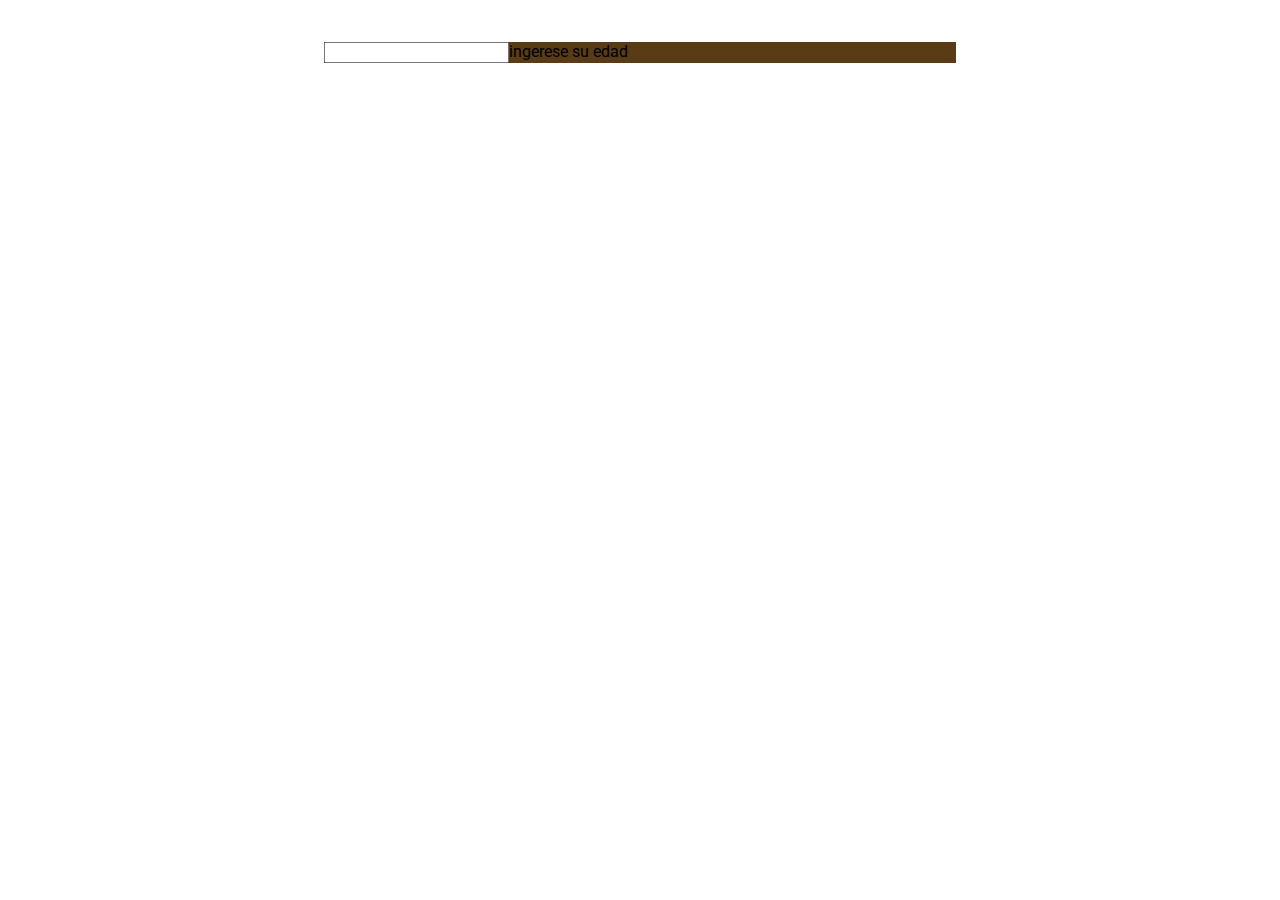
<file: DOM/index.html>
<!DOCTYPE html>
<html lang="es">
<head>
    <meta charset="UTF-8">
    <meta http-equiv="X-UA-Compatible" content="IE=edge">
    <meta name="viewport" content="width=device-width, initial-scale=1.0">
    <link rel="stylesheet" href="styles.css">
    <link rel="preconnect" href="https://fonts.googleapis.com">
<link rel="preconnect" href="https://fonts.gstatic.com" crossorigin>
<link href="https://fonts.googleapis.com/css2?family=Roboto:wght@100&display=swap" rel="stylesheet">
    <title>Document</title>
</head>
<body>
  <button class="boton">click me</button> <br>
  <div id="text"> </div>

  <form class="formulario">
    <input type="number" id="numerousuario"> ingerese su edad<br>
    <intuP type ="button" id="mostrar" value="mostrar consola">
  </form>
  <div class="div"></div>

    <script src="main.js"></script>
</body>
</html>
</file>
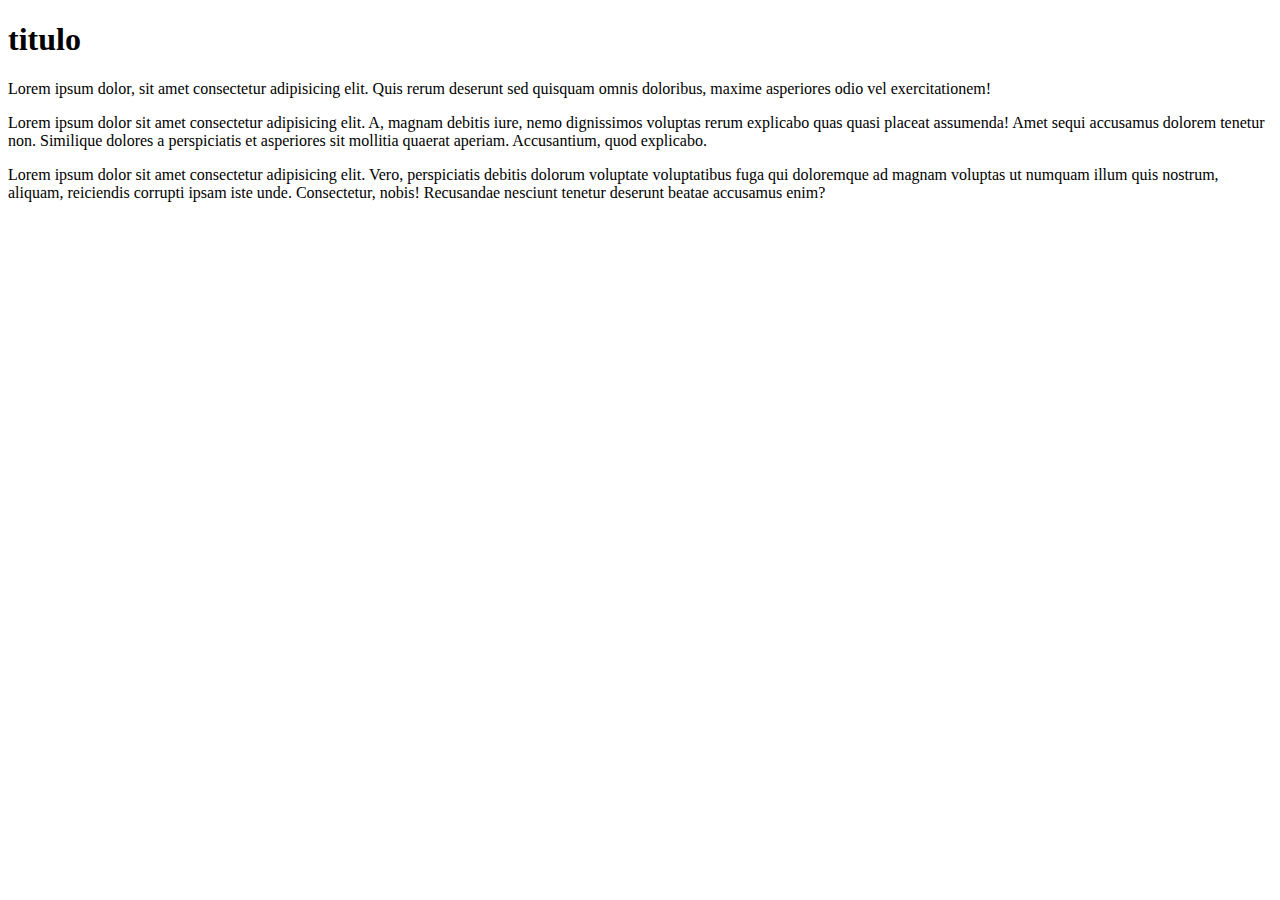
<file: html-js-css/index.html>
<!DOCTYPE html>
<html lang="es">
<head>
    <meta charset="UTF-8">
    <meta http-equiv="X-UA-Compatible" content="IE=edge">
    <meta name="viewport" content="width=device-width, initial-scale=1.0">
    <title>Document</title>
</head>
<body>
    <h1>titulo</h1>
    <p>Lorem ipsum dolor, sit amet consectetur adipisicing elit. Quis rerum deserunt sed quisquam omnis doloribus, maxime asperiores odio vel exercitationem!
    </p>
    <script src='main.js'> </script>
    <p class="la clase">
        Lorem ipsum dolor sit amet consectetur adipisicing elit. A, magnam debitis iure, nemo dignissimos voluptas rerum explicabo quas quasi placeat assumenda! Amet sequi accusamus dolorem tenetur non. Similique dolores a perspiciatis et asperiores sit mollitia quaerat aperiam. Accusantium, quod explicabo.
    </p>
    <p id="porid">
        Lorem ipsum dolor sit amet consectetur adipisicing elit. Vero, perspiciatis debitis dolorum voluptate voluptatibus fuga qui doloremque ad magnam voluptas ut numquam illum quis nostrum, aliquam, reiciendis corrupti ipsam iste unde. Consectetur, nobis! Recusandae nesciunt tenetur deserunt beatae accusamus enim?
    </p>
</body>
</html>
</file>
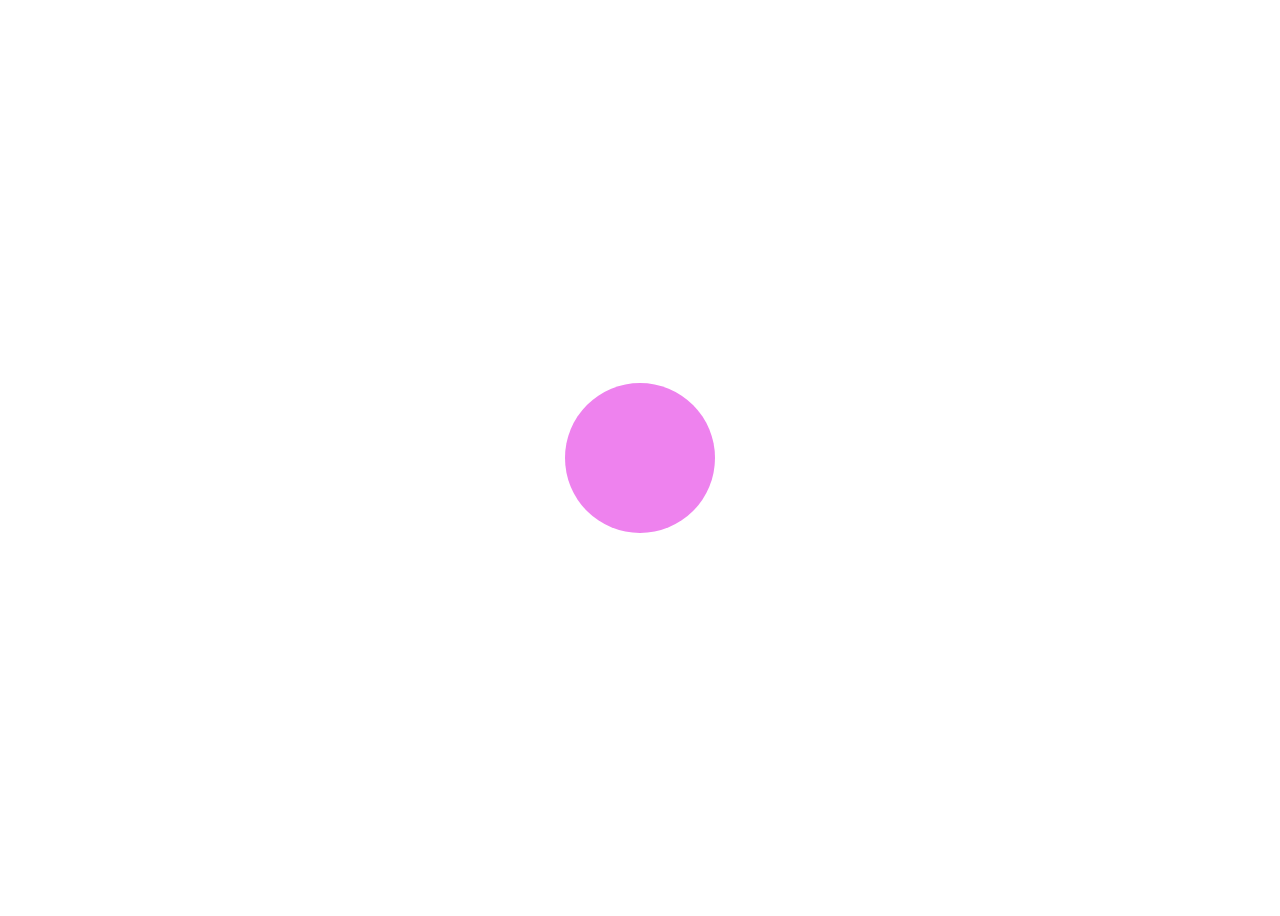
<file: Nueva carpeta/index.html>
<!DOCTYPE html>
<html lang="es">
<head>
    <meta charset="UTF-8">
    <meta http-equiv="X-UA-Compatible" content="IE=edge">
    <meta name="viewport" content="width=device-width, initial-scale=1.0">
    <link rel="stylesheet" href="styles.css">
    <title>Document</title>
</head>
<body>
    <div class="box">

    </div>
</body>
</html>
</file>
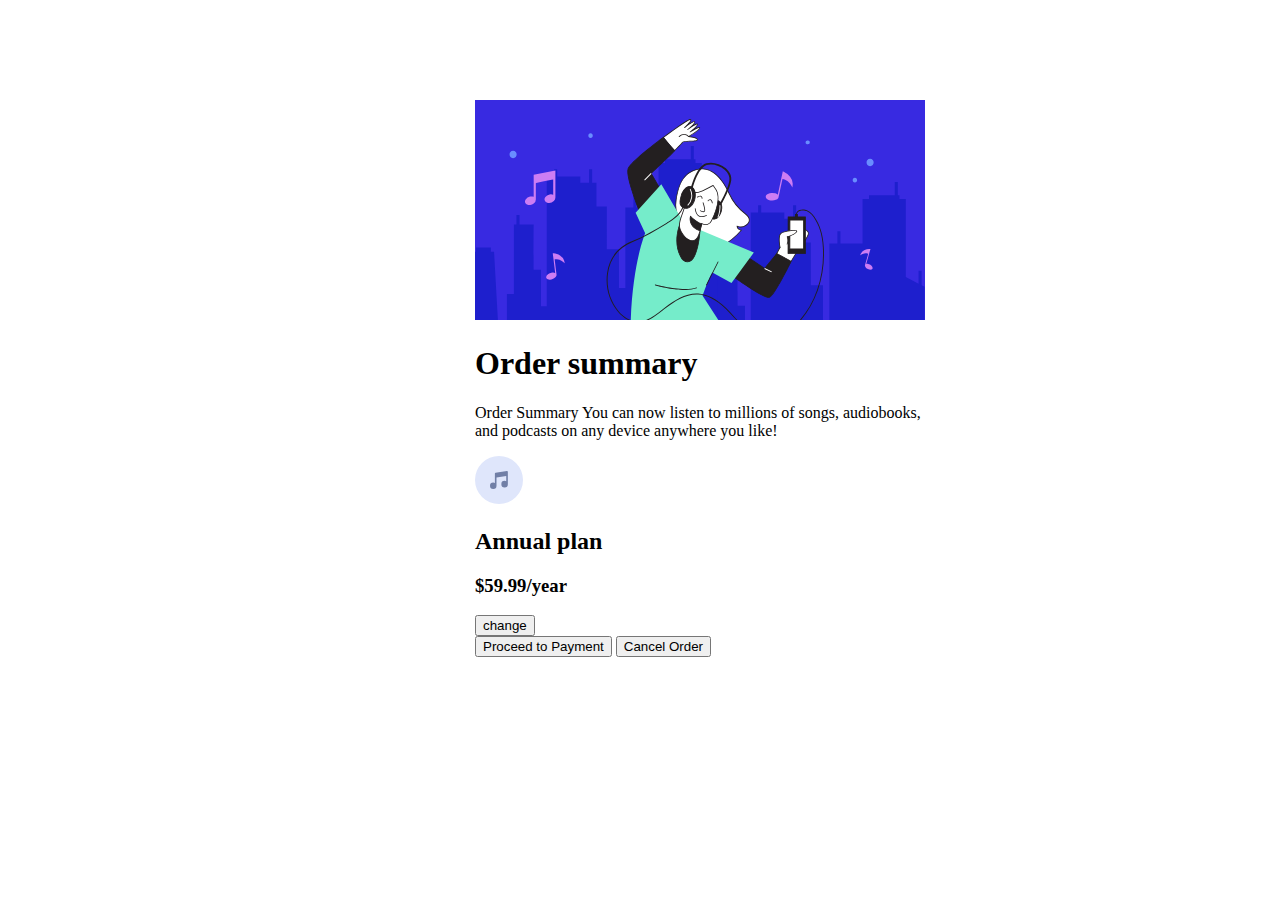
<file: titulo animacion/index.html>
<!DOCTYPE html>
<html lang="es">
<head>
    <meta charset="UTF-8">
    <meta http-equiv="X-UA-Compatible" content="IE=edge">
    <meta name="viewport" content="width=device-width, initial-scale=1.0">
    <link rel="stylesheet" href="styles.css">
    <link rel="preconnect" href="https://fonts.googleapis.com">
<link rel="preconnect" href="https://fonts.gstatic.com" crossorigin>
<link href="https://fonts.googleapis.com/css2?family=Inter:wght@100;200;300;400;500;600;700;800;900&family=Lexend+Deca:wght@400;700&family=Marvel:ital,wght@0,400;0,700;1,700&family=Red+Hat+Display:wght@900&display=swap" rel="stylesheet">
    <title>animated title</title>
</head>
<body>
    <div class="card-content">
        <img src="illustration-hero.svg" alt="img">
       <div class="card-content1">
            <h1>Order summary</h1> 
            <p>Order Summary You can now listen to millions of songs, audiobooks, and podcasts on any device anywhere you like!</p>
           <div class="card-content2">
                <img src="icon-music.svg" alt="icon">
                <h2> Annual plan </h2>
                <h3>$59.99/year </h3>
                <button name="buttom1">change</button>   
            </div>
            <button name="button2">Proceed to Payment</button>
            <button name="button2">Cancel Order</button> 
        </div>

    </div> 
</body>
</html>
</file>
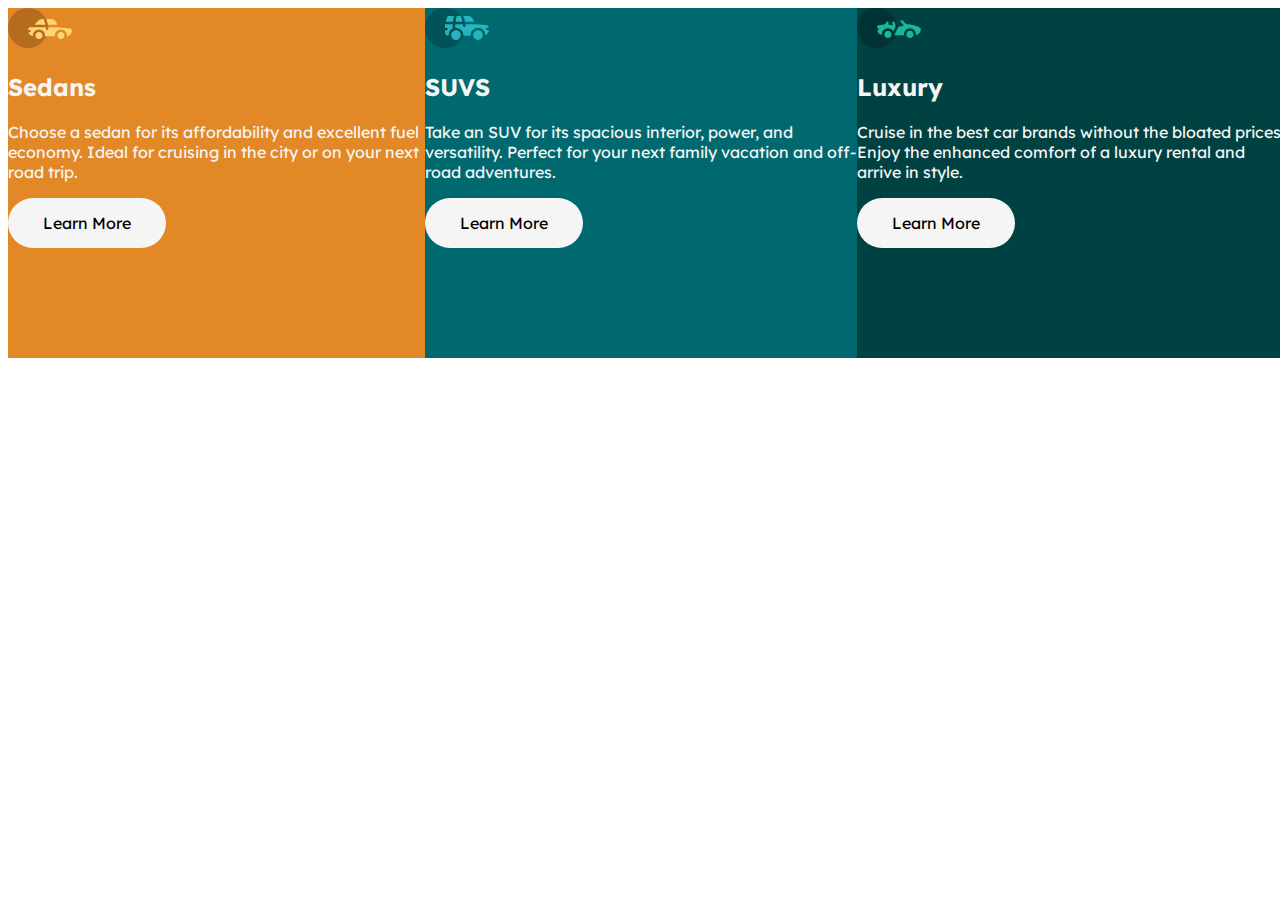
<file: hacer.ar/hacer.ar/index.html>
<!DOCTYPE html>
<html lang="es">
<head>
    <meta charset="UTF-8">
    <meta http-equiv="X-UA-Compatible" content="IE=edge">
    <meta name="viewport" content="width=device-width, initial-scale=1.0">
    <link rel="stylesheet" href="style.css">
    <link rel="preconnect" href="https://fonts.googleapis.com">
<link rel="preconnect" href="https://fonts.gstatic.com" crossorigin>
<link href="https://fonts.googleapis.com/css2?family=Lexend+Deca:wght@700&display=swap" rel="stylesheet">
    <title>autos</title>
</head>
<body>
    <div class="card-content">
    <div class="card-content-1">
        <img src="images/icon-sedans.svg" alt="logo"/>
        <h2 class="card-title">Sedans</h2>
        <p class="card-text">Choose a sedan for its affordability and excellent fuel economy. Ideal for cruising in the city 
            or on your next road trip.</p>
        <button name="button-1">Learn More</button>
    </div>
    <div class="card-content-2">
        <img src="images/icon-suvs.svg" alt="logo"/>
        <h2 class="card-title">SUVS</h2> 
        <p class="card-text">Take an SUV for its spacious interior, power, and versatility. Perfect for your next family vacation 
            and off-road adventures.</p>
        <button name="button-2">Learn More</button>
    </div>
    <div class="card-content-3">
        <img src="images/icon-luxury.svg" alt="logo"/>
        <h2 class="card-title">Luxury</h2> 
        <p class="card-text">Cruise in the best car brands without the bloated prices. Enjoy the enhanced comfort of a luxury 
            rental and arrive in style.</p>
        <button name="button-3">Learn More</button>
    </div>
    </div>
</body>
</html>
</file>
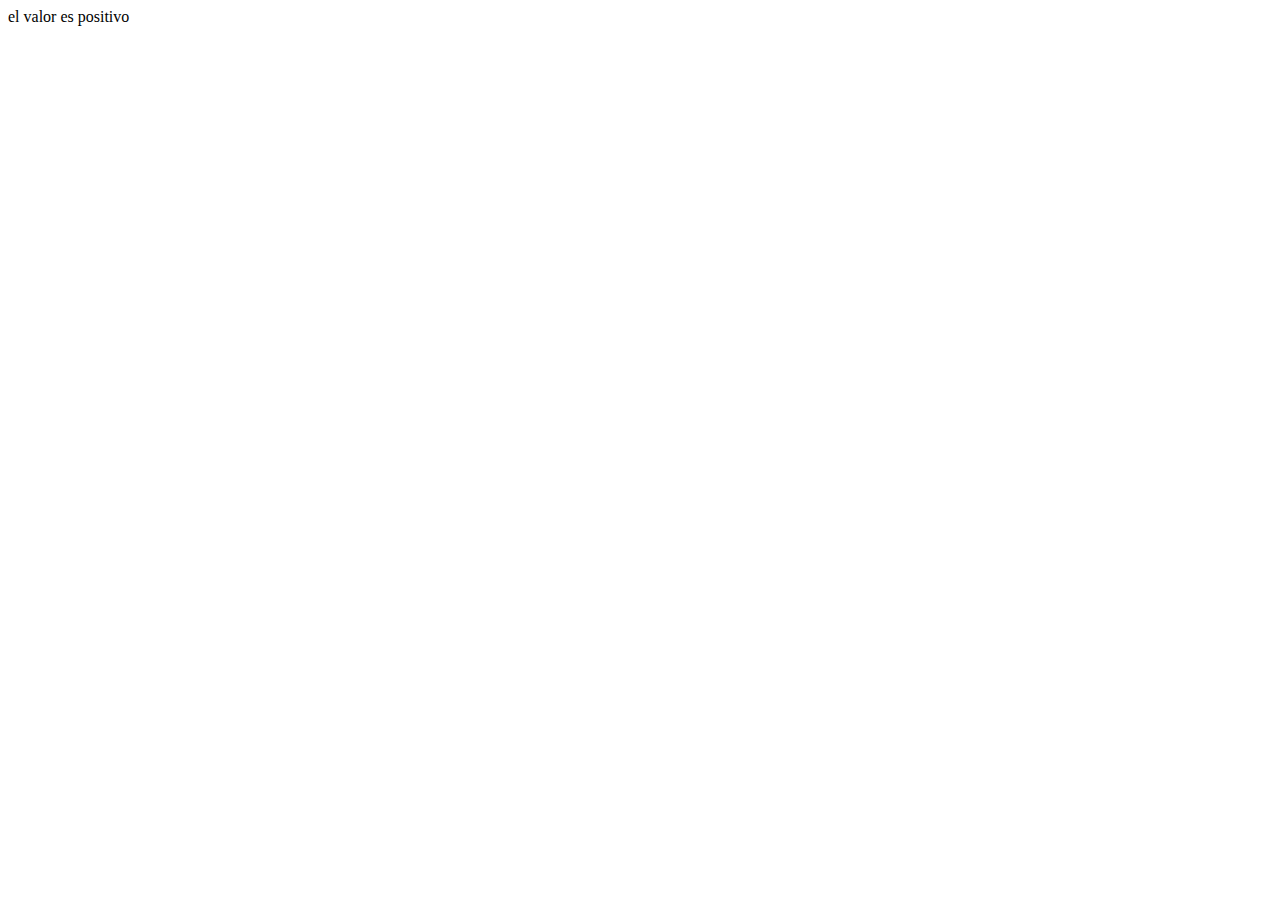
<file: practicafunciones1/inedex.html>
<!DOCTYPE html>
<html lang="es">
<head>
    <meta charset="UTF-8">
    <meta http-equiv="X-UA-Compatible" content="IE=edge">
    <meta name="viewport" content="width=device-width, initial-scale=1.0">

    <title>Document</title>
</head>
<body>
     <script src="main.js">
         </script>
</body>
</html>
</file>
<file: DOM/styles.css>
.boton{
    border: 2px solid red;
    padding: 25px;
    color:blue;
    font-family: 'Roboto', sans-serif;
    display: none;
}

.formulario{
    height:50%;
    width:50%;
    padding: 25px,30px;
    margin:16px auto;
    display:flex;
    flex-wrap: wrap;

    /* display:flex;
    flex-direction: column; */
    background-color: rgb(89, 59, 21);
    font-family: 'Roboto', sans-serif;

}
.div{
    display: grid;
    grid-template: "a a a" auto
                   "b b b"
}
</file>
<file: Nueva carpeta/styles.css>
body {
    height: 100vh;
    display: flex;
    justify-content: center;
    align-items: center;
}
/*
@keyframes vaquita {
    0%   {background-color: palevioletred;}
    25%  {background-color: pink;}
    50%  {background-color: cyan;}
    100% {background-color: lightblue;}
  }
*/
.box {
    width: 150px;
    height: 150px;
    position: relative;
    border-radius: 50%;
    background-color: violet;   
    animation-name: vaquita;
    animation-duration: 10s;
    animation-iteration-count: infinite;
    animation-name: mover;
   
}


@keyframes mover {
     0% {
       transform: translate(opx);
       background-color: palevioletred;
     }
     20% {
       transform: translate(200px);
       background-color: pink;
     }
     40%{
       transform: translate(200px, 200px);
       background-color: cyan;
     }
     60%{
       transform: translate(0px,200px);
       background-color: lightblue;
     }
}
</file>
<file: titulo animacion/styles.css>
body {
    border-radius: 20px;
    justify-content: center;
    display:flex;
    align-items:center;
    width:400px;
    margin-top:100px ;
    margin-bottom:100px ;
    margin-left:500px ;
    margin-right: 300px;
}

.card-content-1{
    flex-direction: row;
    display: flex;
    background-color:pink;
}

.h1 {
    font-family: 'Red Hat Display', sans-serif;
}

@keyframes titulo {
    0% {transform: rotate(45deg)}
    25%{transform: rotate(5deg)}
    50%{marginleft: 10px}
    75%{marginrigth: 20px}
     }
</file>
<file: hacer.ar/hacer.ar/style.css>
.card-content {
    width: 100%;
    display: flex;
    position: fixed;
    height: 350PX;
}
.card-content-1 {
    background-color:hsl(31, 77%, 52%);
 
}
.card-content-2 {
    background-color:hsl(184, 100%, 22%);
}
.card-content-3 {
    background-color: hsl(179, 100%, 13%);
}
h2 {
    font-family: 'Lexend Deca', sans-serif;
    font-size: ;
    color:whitesmoke;  
   
}

p {
    font-family: 'Lexend Deca', sans-serif;
    font-size: ;
    color:whitesmoke;
}
button {
    background-color: whitesmoke;
    border:none;
    border-radius:25px;
    padding: 15px 35px ;
    text-align: center;
    font-family: 'Lexend Deca', sans-serif;
    font-size:16px;
}

button-1{
   font-style:hsl(31, 77%, 52%);
}
button-2{
    color:hsl(184, 100%, 22%) ;
}
button-3{
    color: hsl(179, 100%, 13%);
}
</file>
